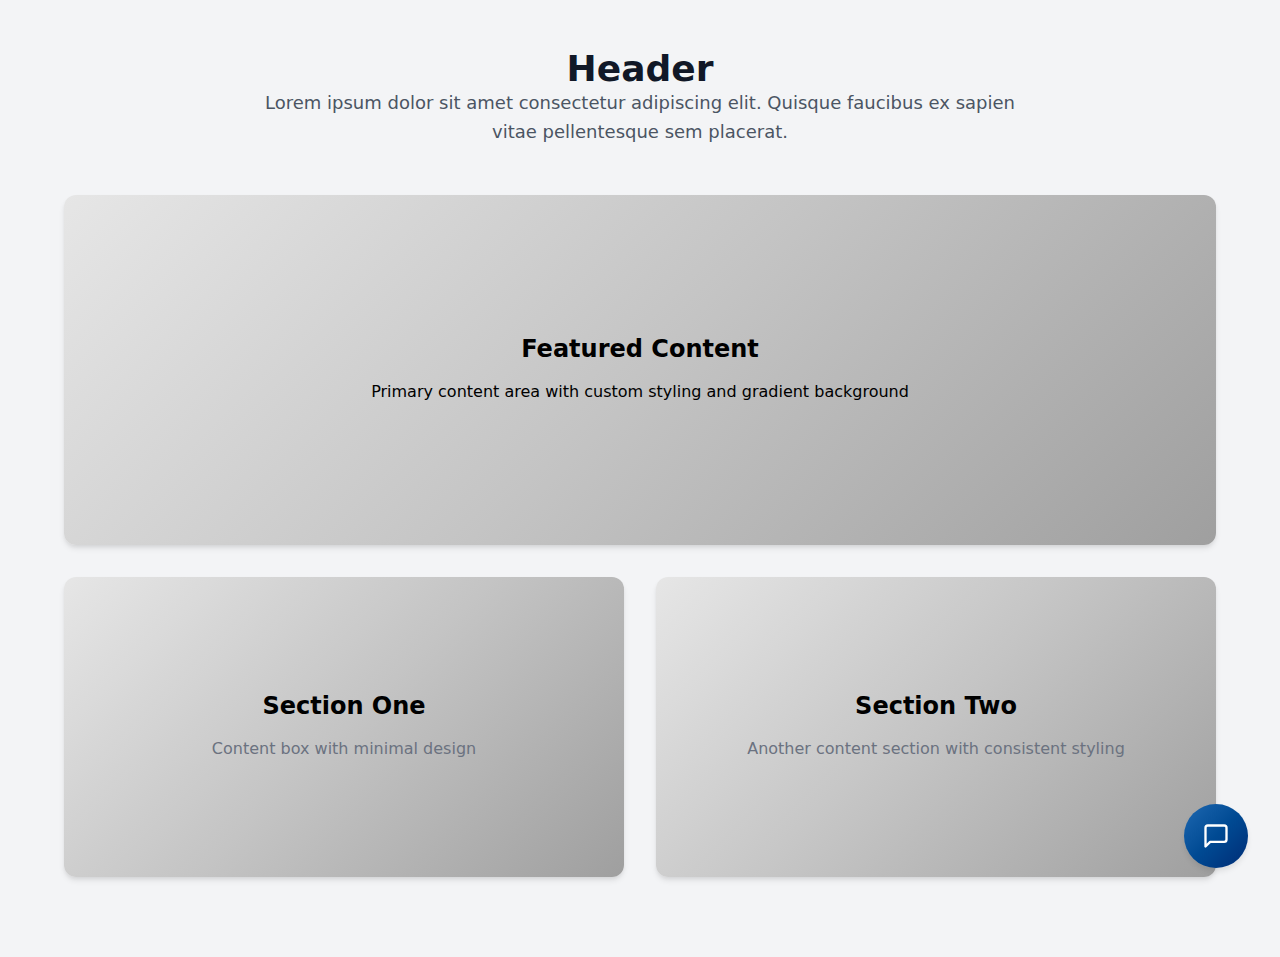
<file: chatbubble.html>
<!DOCTYPE html>
      <html lang="en">
        <head>
          <meta charset="UTF-8" />
          <meta name="viewport" content="width=device-width, initial-scale=1.0" />
          <meta name="description" content="Contoso Web Chat Assistant" />
          <title>Contoso Sample Web Chat Test</title>
          <script src="https://cdn.botframework.com/botframework-webchat/latest/webchat.js"></script>
          <script>
            let webChatInstance = null;
            let directLineUrl = null;
            const tokenEndpoint = "https://157c0ba005bf48ddb4295b82e6a597.6b.environment.api.powerplatform.com/powervirtualagents/botsbyschema/creba_stina20/directline/token?api-version=2022-03-01-preview";
            const styleOptions = {"accent":"#004A93","autoScrollSnapOnPage":true,"autoScrollSnapOnPageOffset":0,"avatarBorderRadius":"0%","avatarSize":30,"backgroundColor":"#FFFFFFFF","botAvatarBackgroundColor":"#FFFFFFFF","botAvatarImage":"https://lobster-static-upload-production.s3.eu-west-1.amazonaws.com/avatars%0A%0A/5db9430ac789d0004f198f9e/f1c24112-21ee-438f-810b-cb84bcbb9a16.png","botAvatarInitials":"","bubbleAttachmentMaxWidth":480,"bubbleAttachmentMinWidth":250,"bubbleBackground":"#EEEEEEFF","bubbleBorderColor":"#FFFFFFFF","bubbleBorderRadius":11,"bubbleBorderStyle":"solid","bubbleBorderWidth":1,"bubbleFromUserBackground":"#004A93FF","bubbleFromUserBorderColor":"#FFFFFFFF","bubbleFromUserBorderRadius":11,"bubbleFromUserBorderStyle":"solid","bubbleFromUserBorderWidth":1,"bubbleFromUserNubOffset":0,"bubbleFromUserNubSize":0,"bubbleFromUserTextColor":"#FFFFFFFF","bubbleImageHeight":10,"bubbleImageMaxHeight":240,"bubbleImageMinHeight":240,"bubbleMessageMaxWidth":480,"bubbleMessageMinWidth":120,"bubbleMinHeight":50,"bubbleNubOffset":0,"bubbleTextColor":"#333333FF","emojiSet":true,"fontSizeSmall":"70%","hideUploadButton":false,"messageActivityWordBreak":"break-word","monospaceFont":"Consolas","paddingRegular":10,"paddingWide":10,"primaryFont":null,"sendBoxBackground":"#FFFFFFFF","sendBoxBorderTop":"solid 1px ","sendBoxButtonColor":"#004A93","sendBoxButtonColorOnHover":"#004284","sendBoxButtonShadeBorderRadius":40,"sendBoxButtonShadeColorOnHover":"","sendBoxHeight":60,"sendBoxPlaceholderColor":"#191919","sendBoxTextColor":"#333333FF","showAvatarInGroup":"status","spinnerAnimationHeight":16,"spinnerAnimationPadding":12,"spinnerAnimationWidth":16,"subtleColor":"#333333FF","suggestedActionBackgroundColor":"#FFFFFFFF","suggestedActionBackgroundColorOnHover":"#004A93","suggestedActionBorderColor":"#E6E6E6FF","suggestedActionBorderRadius":0,"suggestedActionBorderWidth":1,"suggestedActionLayout":"flow","suggestedActionTextColor":"#333333FF","typingAnimationBackgroundImage":"url('https://copilotstudiokit-dev.crm.dynamics.com/WebResources/cat_/powercat/img/loadingdots.gif')","typingAnimationDuration":5000,"typingAnimationHeight":20,"typingAnimationWidth":64,"userAvatarBackgroundColor":"#FFFFFFFF","userAvatarImage":"","userAvatarInitials":""};
            const backgroundImage = "";
            document.addEventListener('DOMContentLoaded', () => {
              const root = document.documentElement;
              root.style.setProperty('--primary-color', createGradient(styleOptions.accent));
              root.style.setProperty('--header-textColor', styleOptions.suggestedActionTextColor);
              if (backgroundImage) {
                const webchatElement = document.getElementById('webchat');
                webchatElement.style.backgroundImage = `url(${backgroundImage})`;
                webchatElement.style.backgroundSize = 'cover';
                webchatElement.style.backgroundPosition = 'center';
                webchatElement.style.backgroundRepeat = 'no-repeat';
                const overlay = document.createElement('div');
                overlay.className = 'webchat-overlay';
                webchatElement.appendChild(overlay);
              }
            });
            function createGradient(baseColor) {
              const r = parseInt(baseColor.slice(1,3), 16);
              const g = parseInt(baseColor.slice(3,5), 16);
              const b = parseInt(baseColor.slice(5,7), 16);
              const lighterColor = `#${Math.min(255, r+30).toString(16).padStart(2,'0')}${Math.min(255, g+30).toString(16).padStart(2,'0')}${Math.min(255, b+30).toString(16).padStart(2,'0')}`;
              const darkerColor = `#${Math.max(0, r-30).toString(16).padStart(2,'0')}${Math.max(0, g-30).toString(16).padStart(2,'0')}${Math.max(0, b-30).toString(16).padStart(2,'0')}`;
              return `linear-gradient(135deg, ${lighterColor}, ${baseColor}, ${darkerColor})`;
            }
            const environmentEndPoint = tokenEndpoint.slice(
              0,
              tokenEndpoint.indexOf("/powervirtualagents")
            );
            const apiVersion = tokenEndpoint
              .slice(tokenEndpoint.indexOf("api-version"))
              .split("=")[1];
            const regionalChannelSettingsURL = `${environmentEndPoint}/powervirtualagents/regionalchannelsettings?api-version=${apiVersion}`;
            function showChat() {
              const popup = document.getElementById("chatbot-popup");
              const openButton = document.getElementById("open-chat");
              popup.classList.add("visible");
              openButton.classList.add("hidden");
            }
            function hideChat() {
              const popup = document.getElementById("chatbot-popup");
              const openButton = document.getElementById("open-chat");
              popup.classList.remove("visible");
              openButton.classList.remove("hidden");
            }
            function createCustomStore() {
              return window.WebChat.createStore(
                {},
                ({ dispatch }) =>
                  (next) =>
                  (action) => {
                    if (action.type === "DIRECT_LINE/CONNECT_FULFILLED") {
                      dispatch({
                        type: "DIRECT_LINE/POST_ACTIVITY",
                        meta: { method: "keyboard" },
                        payload: {
                          activity: {
                            channelData: { postBack: true },
                            name: "startConversation",
                            type: "event",
                          },
                        },
                      });
                    }
                    return next(action);
                  }
              );
            }
            async function restartConversation() {
              try {
                if (!directLineUrl) {
                  console.error("DirectLine URL not initialized");
                  return;
                }
                const response = await fetch(tokenEndpoint);
                const conversationInfo = await response.json();
                if (!conversationInfo.token) {
                  throw new Error("Failed to get conversation token");
                }
                const newDirectLine = window.WebChat.createDirectLine({
                  domain: `${directLineUrl}v3/directline`,
                  token: conversationInfo.token,
                });
                const webchatElement = document.getElementById("webchat");
                webChatInstance = window.WebChat.renderWebChat(
                  {
                    directLine: newDirectLine,
                    styleOptions,
                    store: createCustomStore(),
                  },
                  webchatElement
                );
              } catch (err) {
                console.error("Failed to restart conversation:", err);
              }
            }
            async function initializeChat() {
              try {
                const response = await fetch(regionalChannelSettingsURL);
                const data = await response.json();
                directLineUrl = data.channelUrlsById.directline;
                if (!directLineUrl) {
                  throw new Error("Failed to get DirectLine URL");
                }
                const conversationResponse = await fetch(tokenEndpoint);
                const conversationInfo = await conversationResponse.json();
                if (!conversationInfo.token) {
                  throw new Error("Failed to get conversation token");
                }
                const directLine = window.WebChat.createDirectLine({
                  domain: `${directLineUrl}v3/directline`,
                  token: conversationInfo.token,
                });
                webChatInstance = window.WebChat.renderWebChat(
                  {
                    directLine,
                    styleOptions,
                    store: createCustomStore(),
                  },
                  document.getElementById("webchat")
                );
              } catch (err) {
                console.error("Failed to initialize chat:", err);
              }
            }
            initializeChat();
          </script>
          <style>
            :root {
              --primary-gradient: var(--primary-color);
              --chat-width: 450px;
              --chat-height: 520px;
              --header-height: 56px;
              --border-radius: 16px;
              --transition-speed: 0.3s;
            }
            * {
              margin: 0;
              padding: 0;
              box-sizing: border-box;
              font-family: system-ui, -apple-system, BlinkMacSystemFont, "Segoe UI",
                Roboto, sans-serif;
            }
            body {
              min-height: 100vh;
              background-color: #f3f4f6;
            }
            #chatbot-popup {
              display: none;
              position: fixed;
              bottom: 32px;
              right: 32px;
              width: var(--chat-width);
              height: var(--chat-height);
              background: white;
              border-radius: var(--border-radius);
              box-shadow: 0 18px 40px -5px rgba(0, 0, 0, 0.2),
                0 15px 20px -5px rgba(0, 0, 0, 0.1);
              overflow: hidden;
              opacity: 0;
              transform-origin: bottom right;
              transform: scale(0.95);
              transition: all var(--transition-speed) ease-in-out;
              z-index: 999;
            }
            #chatbot-popup.visible {
              display: block;
              opacity: 1;
              transform: scale(1);
            }
            #chatbot-header {
              background: var(--primary-color);
              padding: 16px 20px;
              height: var(--header-height);
              display: flex;
              justify-content: space-between;
              align-items: center;
              color: var(--header-textColor);
            }
            .header-title {
              display: flex;
              align-items: center;
              gap: 12px;
              font-size: 16px;
              font-weight: 500;
            }
            .header-buttons {
              display: flex;
              gap: 12px;
              align-items: center;
            }
            .icon-button {
              background: none;
              border: none;
              color: var(--header-textColor);
              cursor: pointer;
              padding: 8px;
              border-radius: 8px;
              display: flex;
              align-items: center;
              justify-content: center;
              transition: all 0.2s ease;
            }
            .icon-button:hover {
              color: var(--header-textColor);
              background: rgba(255, 255, 255, 0.1);
            }
            .icon-button:focus {
              outline: 2px solid rgba(255, 255, 255, 0.5);
              outline-offset: 2px;
            }
            #webchat {
              height: calc(100% - var(--header-height));
              background-color: #f9fafb;
              position: relative;
            }
            .webchat-overlay {
              position: absolute;
              top: 0;
              left: 0;
              right: 0;
              bottom: 0;
              background: rgba(255, 255, 255, 0.85);
              pointer-events: none;
              z-index: 1;
            }
            #webchat > div {
              position: relative;
              z-index: 2;
            }
            #webchat .webchat__basic-transcript__content {
              white-space: pre-wrap !important;
              word-break: break-word !important;
            }
            #webchat .webchat__bubble__content {
              padding: 8px 12px !important;
            }
            #webchat .webchat__bubble {
              max-width: 85% !important;
              margin: 8px !important;
            }
            #webchat .webchat__basic-transcript__content ul,
            #webchat .webchat__basic-transcript__content ol,
            #webchat .webchat__bubble__content ul,
            #webchat .webchat__bubble__content ol {
              padding-left: 24px !important;
              margin: 8px 0 !important;
              list-style-position: outside !important;
            }
            #webchat .webchat__basic-transcript__content li,
            #webchat .webchat__bubble__content li {
              margin: 4px 0 !important;
              padding-left: 4px !important;
            }
            #open-chat {
              position: fixed;
              bottom: 32px;
              right: 32px;
              width: 64px;
              height: 64px;
              border-radius: 50%;
              background: var(--primary-gradient);
              border: none;
              cursor: pointer;
              display: flex;
              align-items: center;
              justify-content: center;
              box-shadow: 0 4px 6px -1px rgba(0, 0, 0, 0.1);
              transition: all var(--transition-speed) ease-in-out;
              z-index: 998;
            }
            #open-chat.hidden {
              opacity: 0;
              transform: scale(0.95) translateY(10px);
              pointer-events: none;
            }
            #open-chat:hover {
              transform: translateY(-4px);
              box-shadow: 0 10px 15px -3px rgba(0, 0, 0, 0.1);
            }
            #open-chat:focus {
              outline: 3px solid rgba(79, 70, 229, 0.5);
              outline-offset: 2px;
            }
            #open-chat svg {
              width: 28px;
              height: 28px;
              color: white;
              transition: transform 0.2s ease;
            }
            .main-content {
              max-width: 1200px;
              margin: 0 auto;
              padding: 48px 24px;
            }
            .main-content h1 {
              font-size: 36px;
              color: #111827;
              text-align: center;
            }
            .main-content p {
              font-size: 18px;
              color: #4b5563;
              line-height: 1.6;
              margin-bottom: 48px;
              text-align: center;
              max-width: 800px;
              margin-left: auto;
              margin-right: auto;
            }
            .content-grid {
              display: grid;
              grid-template-columns: repeat(2, 1fr);
              gap: 32px;
              margin-bottom: 32px;
            }
            .content-box {
              background: linear-gradient(135deg, #e6e6e6, #c4c4c4, #9f9f9f);
              padding: 32px;
              border-radius: 12px;
              box-shadow: 0 4px 6px -1px rgba(0, 0, 0, 0.1),
                          0 2px 4px -1px rgba(0, 0, 0, 0.06);
              min-height: 300px;
              display: flex;
              flex-direction: column;
              justify-content: center;
              align-items: center;
              text-align: center;
              position: relative;
              overflow: hidden;
            }
            .content-box::before {
              content: '';
              position: absolute;
              top: 0;
              left: 0;
              right: 0;
              height: 4px;
            }
            .content-box.featured {
              grid-column: span 2;
              min-height: 350px;
              background: linear-gradient(135deg, #e6e6e6, #c4c4c4, #9f9f9f);
              color: #000000;
            }
            .content-box h2 {
              font-size: 24px;
              margin-bottom: 16px;
              position: relative;
            }
            .content-box p {
              font-size: 16px;
              color: #6b7280;
              margin-bottom: 0;
            }
            .content-box.featured p {
              color: #000000;
            }
            @media (max-width: 768px) {
              .content-grid {
                grid-template-columns: 1fr;
              }
              .content-box.featured {
                grid-column: span 1;
              }
              .main-content {
                padding: 24px 16px;
              }
              .main-content h1 {
                font-size: 28px;
              }
              #chatbot-popup {
                width: 100%;
                height: 100%;
                bottom: 0;
                right: 0;
                border-radius: 0;
              }
            }
          </style>
        </head>
        <body>
          <div class="main-content">
            <h1>Header</h1>
            <p>Lorem ipsum dolor sit amet consectetur adipiscing elit. Quisque faucibus ex sapien vitae pellentesque sem placerat.</p>
            <div class="content-grid">
              <div class="content-box featured">
                <h2>Featured Content</h2>
                <p>Primary content area with custom styling and gradient background</p>
              </div>
              <div class="content-box">
                <h2>Section One</h2>
                <p>Content box with minimal design</p>
              </div>
              <div class="content-box">
                <h2>Section Two</h2>
                <p>Another content section with consistent styling</p>
              </div>
            </div>
          </div>
          <div id="chatbot-popup" role="complementary" aria-label="Chat Assistant">
            <div id="chatbot-header">
              <div class="header-title">
                <svg
                  class="chat-icon"
                  width="24"
                  height="24"
                  viewBox="0 0 24 24"
                  fill="none"
                  stroke="currentColor"
                  stroke-width="2"
                  stroke-linecap="round"
                  stroke-linejoin="round"
                  aria-hidden="true"
                >
                  <path
                    d="M21 15a2 2 0 0 1-2 2H7l-4 4V5a2 2 0 0 1 2-2h14a2 2 0 0 1 2 2z"
                  ></path>
                </svg>
                <span>Get Assistant</span>
              </div>
              <div class="header-buttons">
                <button
                  class="icon-button"
                  id="restart-button"
                  onclick="restartConversation()"
                  aria-label="Restart Conversation"
                >
                  <svg
                    width="20"
                    height="20"
                    viewBox="0 0 24 24"
                    fill="none"
                    stroke="currentColor"
                    stroke-width="2"
                    stroke-linecap="round"
                    stroke-linejoin="round"
                    aria-hidden="true"
                  >
                    <path
                      d="M3 12a9 9 0 1 0 9-9 9.75 9.75 0 0 0-6.74 2.74L3 8"
                    ></path>
                    <path d="M3 3v5h5"></path>
                  </svg>
                </button>
                <button
                  class="icon-button"
                  id="close-button"
                  onclick="hideChat()"
                  aria-label="Close Chat"
                >
                  <svg
                    width="20"
                    height="20"
                    viewBox="0 0 24 24"
                    fill="none"
                    stroke="currentColor"
                    stroke-width="2"
                    stroke-linecap="round"
                    stroke-linejoin="round"
                    aria-hidden="true"
                  >
                    <line x1="18" y1="6" x2="6" y2="18"></line>
                    <line x1="6" y1="6" x2="18" y2="18"></line>
                  </svg>
                </button>
              </div>
            </div>
            <div id="webchat" role="main"></div>
          </div>
          <button
            id="open-chat"
            onclick="showChat()"
            aria-label="Open Chat Assistant"
          >
            <svg
              viewBox="0 0 24 24"
              fill="none"
              stroke="currentColor"
              stroke-width="2"
              stroke-linecap="round"
              stroke-linejoin="round"
              aria-hidden="true"
            >
              <path
                d="M21 15a2 2 0 0 1-2 2H7l-4 4V5a2 2 0 0 1 2-2h14a2 2 0 0 1 2 2z"
              ></path>
            </svg>
          </button>
        </body>
        </html>
</file>
